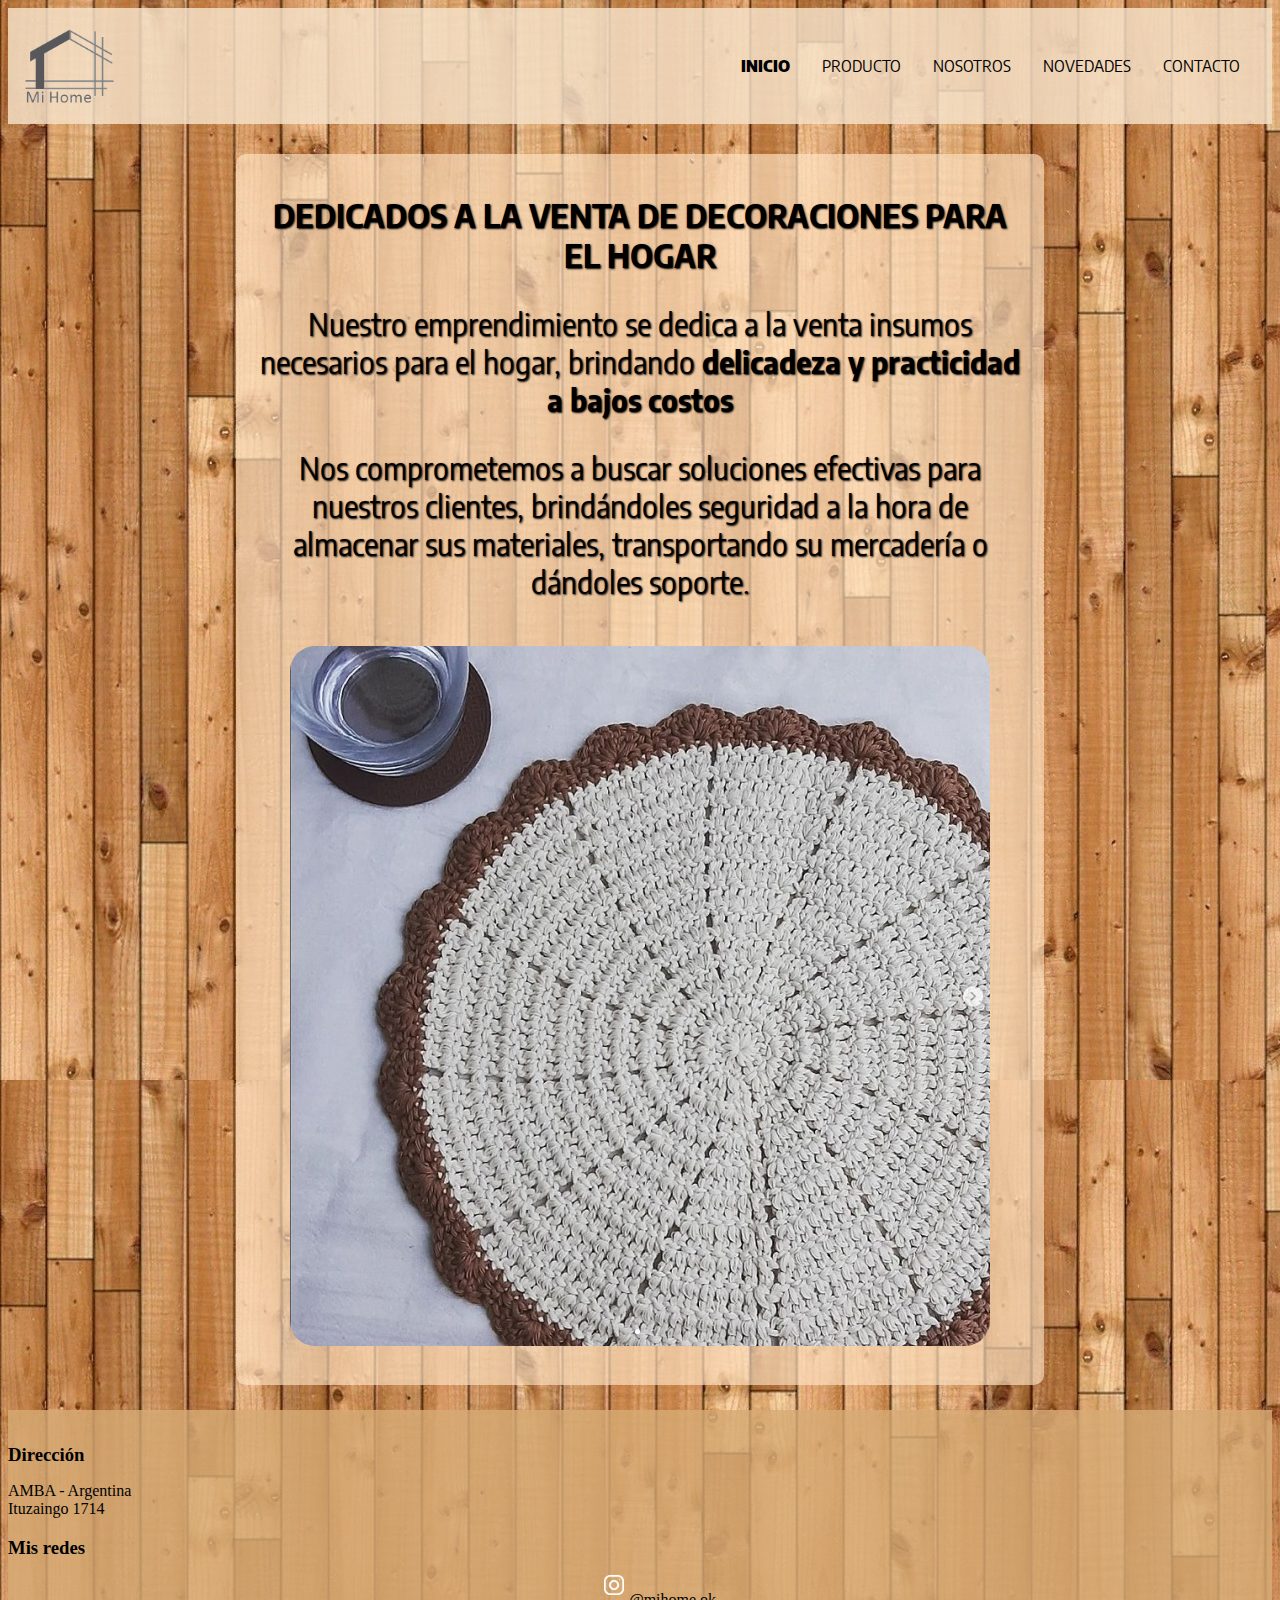
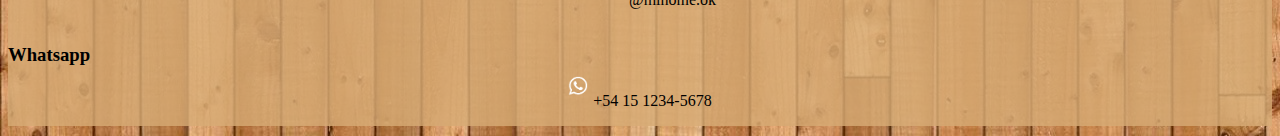
<file: index.html>
<!DOCTYPE html>
<html lang="en">

<head>
  <meta charset="UTF-8" />
  <meta http-equiv="X-UA-Compatible" content="IE=edge" />
  <meta name="viewport" content="width=device-width, initial-scale=1.0" />
  <meta name="keywords" content="dedicados, venta, decoracion, hogar, soluciones, emprendimiento, mercaderia, delicadeza">
  <meta name="description" content="Tienda online de decoraciones para el hogar a bajo costo">
  <link href="https://cdn.jsdelivr.net/npm/bootstrap@5.2.0/dist/css/bootstrap.min.css" rel="stylesheet"
    integrity="sha384-gH2yIJqKdNHPEq0n4Mqa/HGKIhSkIHeL5AyhkYV8i59U5AR6csBvApHHNl/vI1Bx" crossorigin="anonymous" />
  <link rel="stylesheet" href="./css/style.css" />
  <title>Inicio | SassII-SEO</title>
</head>

<body background="./img/madera.jpg">
  <header class="header">
        <img class="header__img" src="./img/SodaPDF-converted-SelloC.png" alt="logo">
        <nav class="header__nav">
          <ul class="header__ul">
            <li><a class="header__ul--active" href="./index.html">INICIO</a></li>
            <li><a href="./pages/productos.html">PRODUCTO</a></li>
            <li><a href="./pages/nosotros.html">NOSOTROS</a></li>
            <li><a href="./pages/novedades.html">NOVEDADES</a></li>
            <li><a href="./pages/contacto.html">CONTACTO</a></li>
          </ul>
        </nav>
  </header>
  <main class="main">
    <h1 class="main__h1">DEDICADOS A LA VENTA DE DECORACIONES PARA EL HOGAR</h1>
    <p class="main__p">Nuestro emprendimiento se dedica a la venta insumos necesarios para el hogar, brindando <strong>delicadeza y practicidad a bajos costos</strong></p>
    <p class="main__p">Nos comprometemos a buscar soluciones efectivas para nuestros clientes, brindándoles seguridad a la hora de almacenar sus materiales, transportando su mercadería o dándoles soporte.</p>
    <img class="main__img" src="./img/1.jpg" alt="Imagen1">
  </main>
  <footer class="text-center footer-style">
    <div class="container">
      <div class="row text">
        <div class="col-md-4 footer-col">
          <h3>Dirección</h3>
          <p>
            AMBA - Argentina <br />
            Ituzaingo 1714
          </p>
        </div>
        <div class="col-md-4 footer-col">
          <h3>Mis redes</h3>
          <ul class="list-inline">
            <div class="foot">
              <img class="instagram" src="./img/instagram.png" alt="instagram" />
              <p>@mihome.ok</p>
            </div>
          </ul>
        </div>
        <div class="col-md-4 footer-col">
          <h3>Whatsapp</h3>
          <div class="foot">
            <img class="instagram" src="./img/whatsapp.png" alt="wsp" />
            <p>+54 15 1234-5678</p>
          </div>
        </div>
      </div>
    </div>
  </footer>

  <script src="https://cdn.jsdelivr.net/npm/bootstrap@5.2.0/dist/js/bootstrap.bundle.min.js"
    integrity="sha384-A3rJD856KowSb7dwlZdYEkO39Gagi7vIsF0jrRAoQmDKKtQBHUuLZ9AsSv4jD4Xa"
    crossorigin="anonymous"></script>
</body>

</html>
</file>
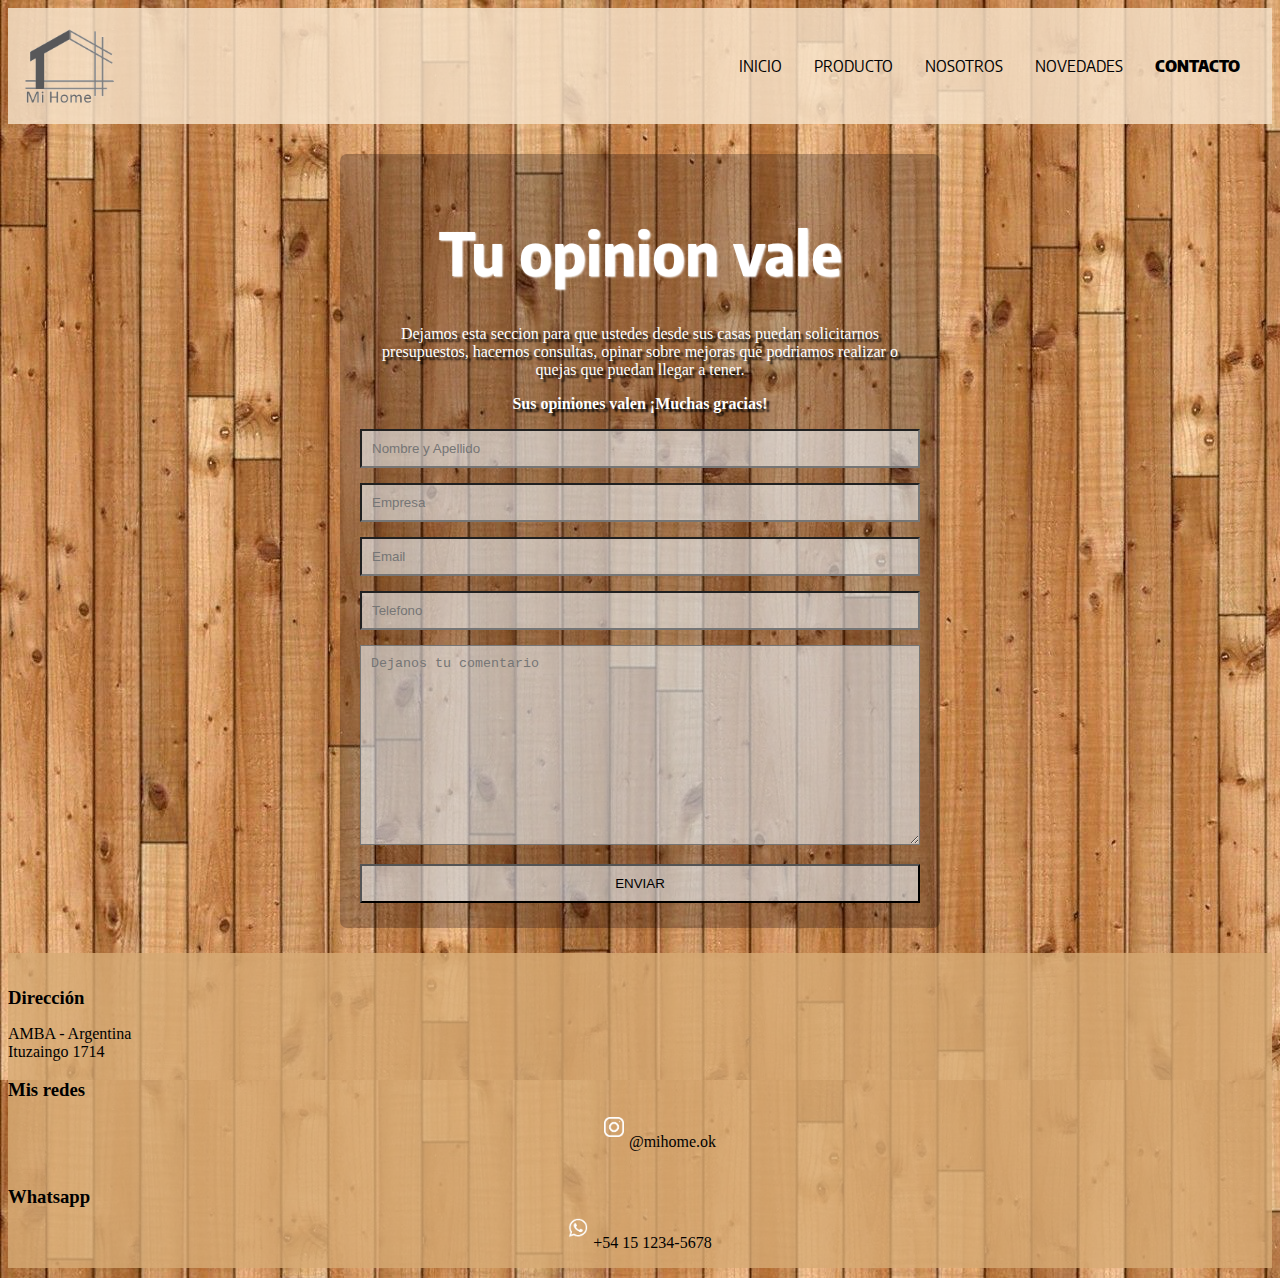
<file: pages/contacto.html>
<!DOCTYPE html>
<html lang="en">

<head>
  <meta charset="UTF-8" />
  <meta http-equiv="X-UA-Compatible" content="IE=edge" />
  <meta name="viewport" content="width=device-width, initial-scale=1.0" />
  <meta name="keywords" content="opinion, seccion, solicitarnos, presupuestos, consultas, mejoras">
  <meta name="description" content="Sus opiniones valen ¡Muchas gracias!">
  <link href="https://cdn.jsdelivr.net/npm/bootstrap@5.2.0/dist/css/bootstrap.min.css" rel="stylesheet"
    integrity="sha384-gH2yIJqKdNHPEq0n4Mqa/HGKIhSkIHeL5AyhkYV8i59U5AR6csBvApHHNl/vI1Bx" crossorigin="anonymous" />
  <link rel="stylesheet" href="../css/style.css" />
  <title>MiHome | Contacto</title>
</head>

<body background="../img/madera.jpg">
  <header class="header">
    <img class="header__img" src="../img/SodaPDF-converted-SelloC.png" alt="logo">
    <nav class="header__nav">
      <ul class="header__ul">
        <li><a href="../index.html">INICIO</a></li>
        <li><a href="./productos.html">PRODUCTO</a></li>
        <li><a href="./nosotros.html">NOSOTROS</a></li>
        <li><a href="./novedades.html">NOVEDADES</a></li>
        <li><a class="header__ul--active" href="./contacto.html">CONTACTO</a></li>
      </ul>
    </nav>
  </header>
  <main class="contacto">
    <section class="section">
        <h1 class="section__h1 text-uppercase row">Tu opinion vale</h1>
        <p class="text-uppercase">Dejamos esta seccion para que ustedes desde sus casas puedan solicitarnos presupuestos, hacernos consultas, opinar sobre mejoras que podriamos realizar o quejas que puedan llegar a tener.</p>
        <p class="text-uppercase"><strong>Sus opiniones valen ¡Muchas gracias!</strong></p>
        <form class="form" action="#" method="get">
            <input class="form__input" type="text" placeholder="Nombre y Apellido" name="Nombre" required>
            <input class="form__input" type="business" placeholder="Empresa" name="Empresa" required>
            <input class="form__input" type="email" placeholder="Email" name="Email" required>
            <input class="form__input" type="tellphone" placeholder="Telefono" name="Telefono" required>
            <textarea class="form__input textarea" name="comments" placeholder="Dejanos tu comentario"></textarea>
            <input class="form__input boton" type="button" value="ENVIAR" class="boton">
        </form>
    </section>
    
  </main>
  <footer class="text-center footer-style">
    <div class="container">
      <div class="row text">
        <div class="col-md-4 footer-col">
          <h3>Dirección</h3>
          <p>
            AMBA - Argentina <br />
            Ituzaingo 1714
          </p>
        </div>
        <div class="col-md-4 footer-col">
          <h3>Mis redes</h3>
          <ul class="list-inline">
            <div class="foot">
              <img class="instagram" src="../img/instagram.png" alt="instagram" />
              <p>@mihome.ok</p>
            </div>
          </ul>
        </div>
        <div class="col-md-4 footer-col">
          <h3>Whatsapp</h3>
          <div class="foot">
            <img class="instagram" src="../img/whatsapp.png" alt="wsp" />
            <p>+54 15 1234-5678</p>
          </div>
        </div>
      </div>
    </div>
  </footer>

  <script src="https://cdn.jsdelivr.net/npm/bootstrap@5.2.0/dist/js/bootstrap.bundle.min.js"
    integrity="sha384-A3rJD856KowSb7dwlZdYEkO39Gagi7vIsF0jrRAoQmDKKtQBHUuLZ9AsSv4jD4Xa"
    crossorigin="anonymous"></script>
</body>

</html>
</file>
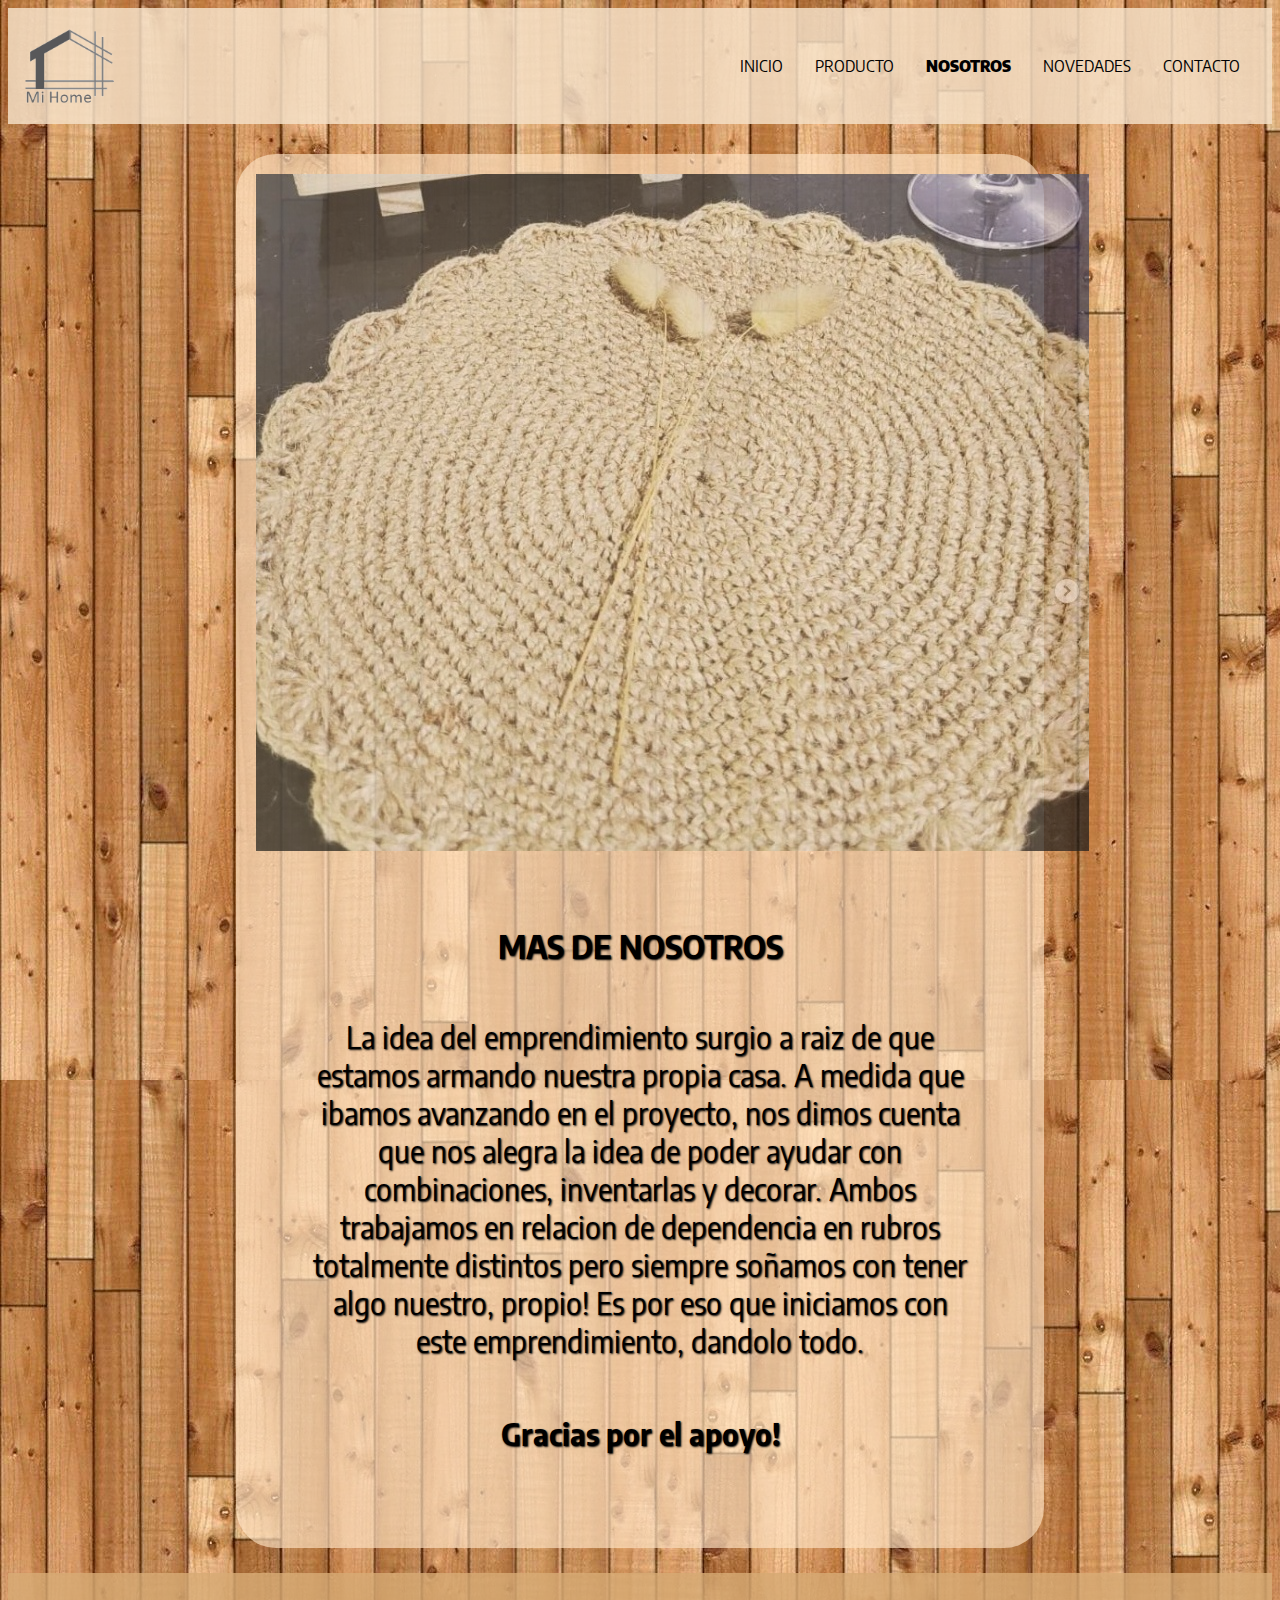
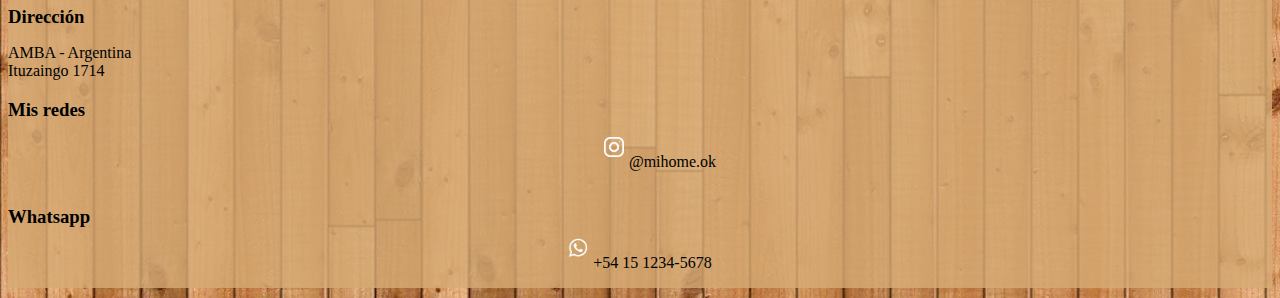
<file: pages/nosotros.html>
<!DOCTYPE html>
<html lang="en">

<head>
  <meta charset="UTF-8" />
  <meta http-equiv="X-UA-Compatible" content="IE=edge" />
  <meta name="viewport" content="width=device-width, initial-scale=1.0" />
  <meta name="keywords" content="emprendimiento, proyecto, decoracion, relacion, nosotros, apoyo">
  <meta name="description" content="Mas de nosotros">
  <link href="https://cdn.jsdelivr.net/npm/bootstrap@5.2.0/dist/css/bootstrap.min.css" rel="stylesheet"
    integrity="sha384-gH2yIJqKdNHPEq0n4Mqa/HGKIhSkIHeL5AyhkYV8i59U5AR6csBvApHHNl/vI1Bx" crossorigin="anonymous" />
  <link rel="stylesheet" href="../css/style.css" />
  <title>MiHome | Nosotros</title>
</head>

<body background="../img/madera.jpg">
  <header class="header">
    <img class="header__img" src="../img/SodaPDF-converted-SelloC.png" alt="logo">
    <nav class="header__nav">
      <ul class="header__ul">
        <li><a href="../index.html">INICIO</a></li>
        <li><a href="./productos.html">PRODUCTO</a></li>
        <li><a class="header__ul--active" href="./nosotros.html">NOSOTROS</a></li>
        <li><a href="./novedades.html">NOVEDADES</a></li>
        <li><a href="./contacto.html">CONTACTO</a></li>
      </ul>
    </nav>
  </header>
  <main class="nosotros">
    <div class="card text-bg-dark">
        <img class="nosotros-img" src="../img/10.jpg" class="card-img" alt="...">
        <div class="texto card-img-overlay">
          <h1 class="card-title">MAS DE NOSOTROS</h5>
          <p class="card-text">La idea del emprendimiento surgio a raiz de que estamos armando nuestra propia casa. A medida que ibamos avanzando en el proyecto, nos dimos cuenta que nos alegra la idea de poder ayudar con combinaciones, inventarlas y decorar. Ambos trabajamos en relacion de dependencia en rubros totalmente distintos pero siempre soñamos con tener algo nuestro, propio! Es por eso que iniciamos con este emprendimiento, dandolo todo.</p>
          <h2>Gracias por el apoyo!</h2>
        </div>
      </div>
  </main>
  <footer class="text-center footer-style">
    <div class="container">
      <div class="row text">
        <div class="col-md-4 footer-col">
          <h3>Dirección</h3>
          <p>
            AMBA - Argentina <br />
            Ituzaingo 1714
          </p>
        </div>
        <div class="col-md-4 footer-col">
          <h3>Mis redes</h3>
          <ul class="list-inline">
            <div class="foot">
              <img class="instagram" src="../img/instagram.png" alt="instagram" />
              <p>@mihome.ok</p>
            </div>
          </ul>
        </div>
        <div class="col-md-4 footer-col">
          <h3>Whatsapp</h3>
          <div class="foot">
            <img class="instagram" src="../img/whatsapp.png" alt="wsp" />
            <p>+54 15 1234-5678</p>
          </div>
        </div>
      </div>
    </div>
  </footer>

  <script src="https://cdn.jsdelivr.net/npm/bootstrap@5.2.0/dist/js/bootstrap.bundle.min.js"
    integrity="sha384-A3rJD856KowSb7dwlZdYEkO39Gagi7vIsF0jrRAoQmDKKtQBHUuLZ9AsSv4jD4Xa"
    crossorigin="anonymous"></script>
</body>

</html>
</file>
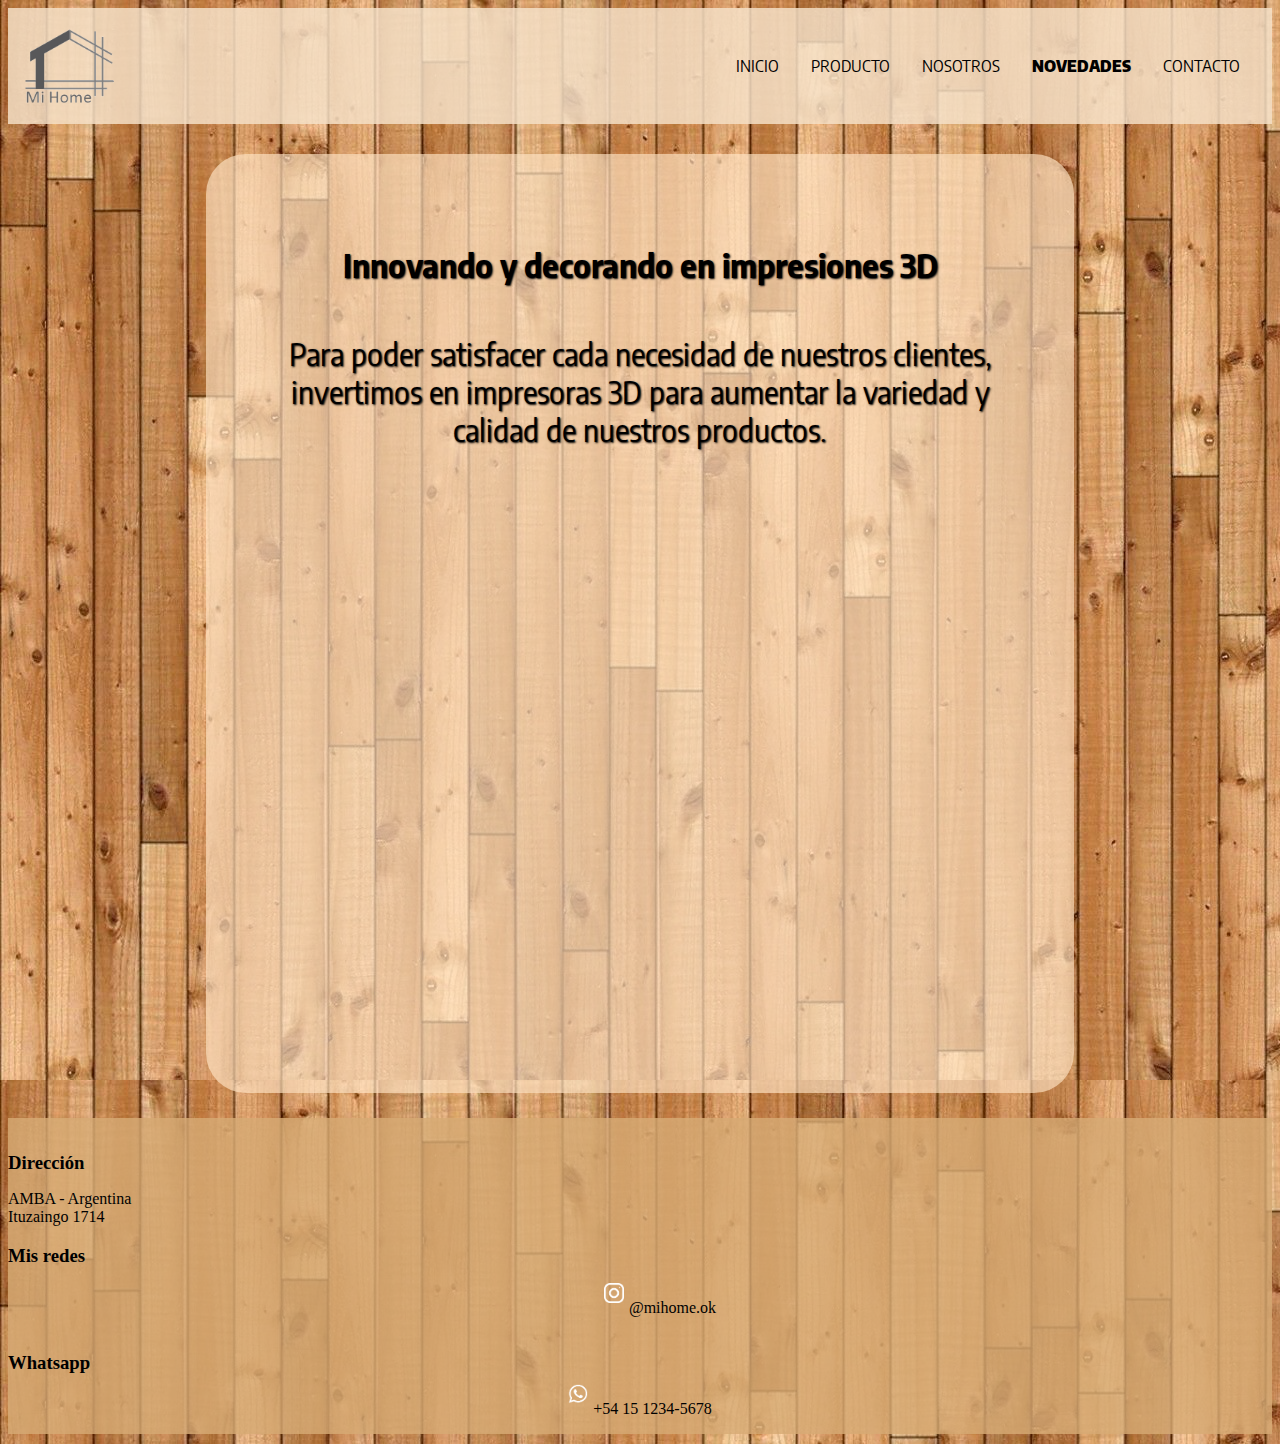
<file: pages/novedades.html>
<!DOCTYPE html>
<html lang="en">

<head>
  <meta charset="UTF-8" />
  <meta http-equiv="X-UA-Compatible" content="IE=edge" />
  <meta name="viewport" content="width=device-width, initial-scale=1.0" />
  <meta name="keywords" content="3d, innovando, impresoras, productos, calidad, variedad, necesidad">
  <meta name="description" content="INVERTIMOS EN IMPRESORAS 3D PARA AUMENTAR LA VARIEDAD Y CALIDAD DE NUESTROS PRODUCTOS">
  <link href="https://cdn.jsdelivr.net/npm/bootstrap@5.2.0/dist/css/bootstrap.min.css" rel="stylesheet"
    integrity="sha384-gH2yIJqKdNHPEq0n4Mqa/HGKIhSkIHeL5AyhkYV8i59U5AR6csBvApHHNl/vI1Bx" crossorigin="anonymous" />
  <link rel="stylesheet" href="../css/style.css" />
  <title>MiHome | Novedades</title>
</head>

<body background="../img/madera.jpg">
  <header class="header">
    <img class="header__img" src="../img/SodaPDF-converted-SelloC.png" alt="logo">
    <nav class="header__nav">
      <ul class="header__ul">
        <li><a href="../index.html">INICIO</a></li>
        <li><a href="./productos.html">PRODUCTO</a></li>
        <li><a href="./nosotros.html">NOSOTROS</a></li>
        <li><a class="header__ul--active" href="./novedades.html">NOVEDADES</a></li>
        <li><a href="./contacto.html">CONTACTO</a></li>
      </ul>
    </nav>
  </header>
  <main class="novedades">
    <h1 class="novedades__h1 text-uppercase row">Innovando y decorando en impresiones 3D</h1>
  <div>
    <p class="text-uppercase texto1">Para poder satisfacer cada necesidad de nuestros clientes, invertimos en impresoras 3D para aumentar la variedad y calidad de nuestros productos.</p>
  </div>

  <iframe class="video3d" width="700" height="500" src="https://www.youtube.com/embed/0BnBPN8WXek?autoplay=1" title="YouTube video player" frameborder="0" allow="accelerometer; ; clipboard-write; encrypted-media; gyroscope; picture-in-picture" allowfullscreen></iframe>
  </main>
  <footer class="text-center footer-style">
    <div class="container">
      <div class="row text">
        <div class="col-md-4 footer-col">
          <h3>Dirección</h3>
          <p>
            AMBA - Argentina <br />
            Ituzaingo 1714
          </p>
        </div>
        <div class="col-md-4 footer-col">
          <h3>Mis redes</h3>
          <ul class="list-inline">
            <div class="foot">
              <img class="instagram" src="../img/instagram.png" alt="instagram" />
              <p>@mihome.ok</p>
            </div>
          </ul>
        </div>
        <div class="col-md-4 footer-col">
          <h3>Whatsapp</h3>
          <div class="foot">
            <img class="instagram" src="../img/whatsapp.png" alt="wsp" />
            <p>+54 15 1234-5678</p>
          </div>
        </div>
      </div>
    </div>
  </footer>

  <script src="https://cdn.jsdelivr.net/npm/bootstrap@5.2.0/dist/js/bootstrap.bundle.min.js"
    integrity="sha384-A3rJD856KowSb7dwlZdYEkO39Gagi7vIsF0jrRAoQmDKKtQBHUuLZ9AsSv4jD4Xa"
    crossorigin="anonymous"></script>
</body>

</html>
</file>
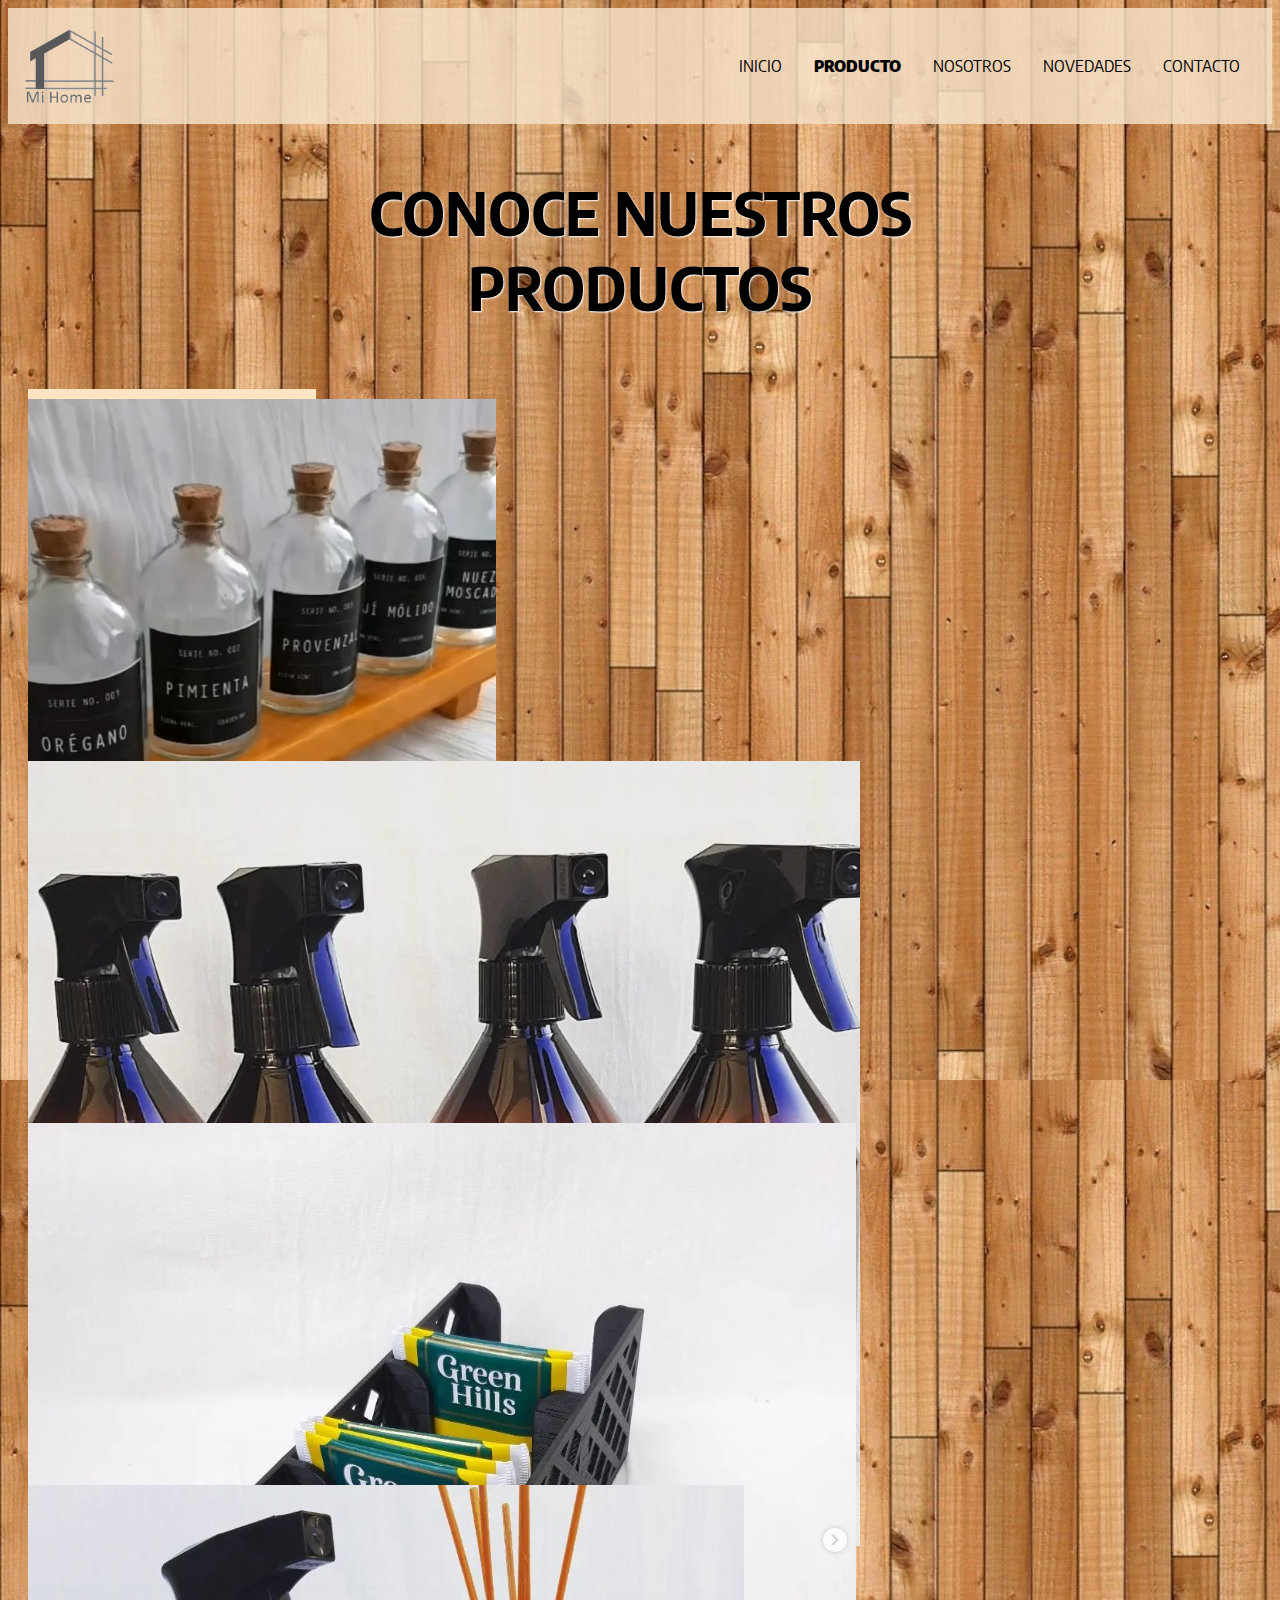
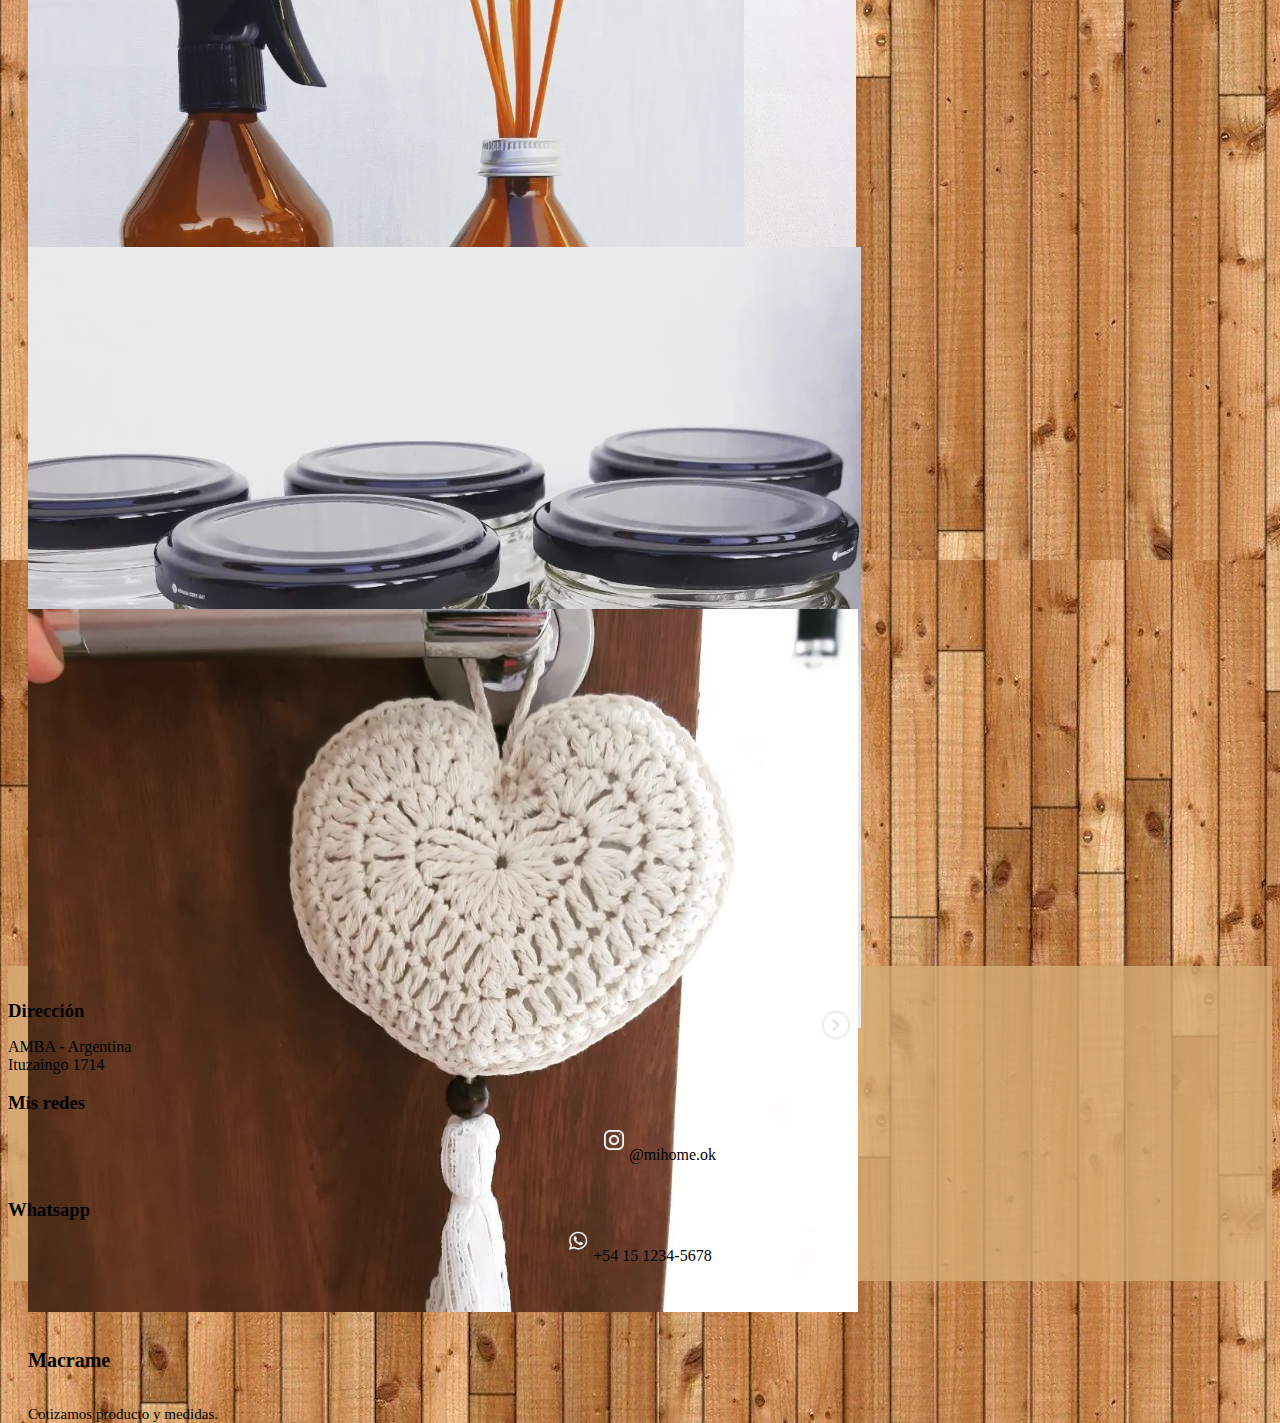
<file: pages/productos.html>
<!DOCTYPE html>
<html lang="en">

<head>
  <meta charset="UTF-8" />
  <meta http-equiv="X-UA-Compatible" content="IE=edge" />
  <meta name="viewport" content="width=device-width, initial-scale=1.0" />
  <meta name="keywords" content="especieros, dispenser, 3d, aromatizadores, macrame, yute">
  <meta name="description" content="Conoce nuestros productos">
  <link href="https://cdn.jsdelivr.net/npm/bootstrap@5.2.0/dist/css/bootstrap.min.css" rel="stylesheet"
    integrity="sha384-gH2yIJqKdNHPEq0n4Mqa/HGKIhSkIHeL5AyhkYV8i59U5AR6csBvApHHNl/vI1Bx" crossorigin="anonymous" />
  <link rel="stylesheet" href="../css/style.css" />
  <title>MiHome | Productos</title>
</head>

<body background="../img/madera.jpg">
  <header class="header">
    <img class="header__img" src="../img/SodaPDF-converted-SelloC.png" alt="logo">
    <nav class="header__nav">
      <ul class="header__ul">
        <li><a href="../index.html">INICIO</a></li>
        <li><a class="header__ul--active" href="./productos.html">PRODUCTO</a></li>
        <li><a href="./nosotros.html">NOSOTROS</a></li>
        <li><a href="./novedades.html">NOVEDADES</a></li>
        <li><a href="./contacto.html">CONTACTO</a></li>
      </ul>
    </nav>
  </header>
  <main class="productos">
    <h1 class="productos__h1">CONOCE NUESTROS PRODUCTOS</h1>
    <div class="container">
      <div class="row">
        <div class="card" style="width: 18rem">
          <img src="../img/4.jpg" class="card-img-top" alt="perrito" />
          <div class="card-body">
            <h5 class="esp">Especieros con corcho</h5>
            <p class="espp">$1000 x 5u.</p>
          </div>
        </div>

        <div class="card" style="width: 18rem">
          <img src="../img/5.jpg" class="card-img-top" alt="perrito" />
          <div class="card-body">
            <h5 class="esp">Dispenser gatillo</h5>
            <p class="espp">$600x 2u.</p>
          </div>
        </div>

        <div class="card" style="width: 18rem">
          <img src="../img/6.jpg" class="card-img-top" alt="perrito" />
          <div class="card-body">
            <h5 class="esp">Impresiones 3D</h5>
            <p class="espp">Cotizamos por medida.</p>
          </div>
        </div>

        <div class="card" style="width: 18rem">
          <img src="../img/7.jpg" class="card-img-top" alt="perrito" />
          <div class="card-body">
            <h5 class="esp">Aromatizadores</h5>
            <p class="espp">$300 x 1u.</p>
          </div>
        </div>

        <div class="card" style="width: 18rem">
          <img src="../img/8.jpg" class="card-img-top" alt="perrito" />
          <div class="card-body">
            <h5 class="esp">Especieros a rosca</h5>
            <p class="espp">$1200 x 5u.</p>
          </div>
        </div>

        <div class="card" style="width: 18rem">
          <img src="../img/9.jpg" class="card-img-top" alt="perrito" />
          <div class="card-body">
            <h5 class="esp">Macrame</h5>
            <p class="espp">Cotizamos producto y medidas.</p>
          </div>
        </div>
      </div>
    </div>
  </main>
  <footer class="text-center footer-style">
    <div class="container">
      <div class="row text">
        <div class="col-md-4 footer-col">
          <h3>Dirección</h3>
          <p>
            AMBA - Argentina <br />
            Ituzaingo 1714
          </p>
        </div>
        <div class="col-md-4 footer-col">
          <h3>Mis redes</h3>
          <ul class="list-inline">
            <div class="foot">
              <img class="instagram" src="../img/instagram.png" alt="instagram" />
              <p>@mihome.ok</p>
            </div>
          </ul>
        </div>
        <div class="col-md-4 footer-col">
          <h3>Whatsapp</h3>
          <div class="foot">
            <img class="instagram" src="../img/whatsapp.png" alt="wsp" />
            <p>+54 15 1234-5678</p>
          </div>
        </div>
      </div>
    </div>
  </footer>

  <script src="https://cdn.jsdelivr.net/npm/bootstrap@5.2.0/dist/js/bootstrap.bundle.min.js"
    integrity="sha384-A3rJD856KowSb7dwlZdYEkO39Gagi7vIsF0jrRAoQmDKKtQBHUuLZ9AsSv4jD4Xa"
    crossorigin="anonymous"></script>
</body>

</html>
</file>
<file: css/style.css>
@import url("https://fonts.googleapis.com/css2?family=Combo&family=Encode+Sans+Semi+Condensed:wght@300;600&display=swap");
.main, .nosotros, .novedades {
  background-color: rgba(255, 228, 196, 0.658);
  color: black;
  font-family: "Encode Sans Semi Condensed", sans-serif;
  text-align: center;
  max-width: 60vw;
  margin: 0 auto;
  margin-top: 30px;
  padding: 20px;
  border-radius: 10px;
  text-shadow: 1px 1px 2px black; }
  .main p, .nosotros p, .novedades p {
    font-size: 30px; }
  .main h2, .nosotros h2, .novedades h2 {
    font-size: 30px; }

.header {
  padding: 1rem;
  background-color: rgba(245, 225, 200, 0.836);
  display: flex;
  justify-content: space-between;
  align-items: center; }
  .header__img {
    width: 90px; }
  .header__ul {
    display: flex;
    list-style: none; }
    .header__ul--active {
      font-weight: 900; }
    .header__ul li {
      padding: 1rem; }
      .header__ul li a {
        color: black;
        text-decoration: none;
        font-family: "Encode Sans Semi Condensed", sans-serif; }

.main {
  max-width: 60vw; }
  .main__img {
    border-radius: 40px;
    padding: 15px; }

.footer-style {
  padding-top: 5px;
  background-color: rgba(214, 170, 116, 0.815);
  margin-top: 25px; }
  .footer-style .text {
    padding-top: 10px; }
    .footer-style .text .footer-col {
      margin-bottom: 10px; }
      .footer-style .text .footer-col h3 {
        margin-bottom: 10px;
        font-weight: 800; }
      .footer-style .text .footer-col .foot {
        display: flex;
        justify-content: center; }
        .footer-style .text .footer-col .foot .instagram {
          width: 20px;
          height: 20px;
          margin-right: 5px; }

.productos__h1 {
  font-size: 60px;
  font-family: "Encode Sans Semi Condensed", sans-serif;
  text-align: center;
  max-width: 60vw;
  margin: 0 auto;
  margin-top: 30px;
  padding: 20px;
  border-radius: 10px;
  text-shadow: 1px 1px 2px white; }
  .productos__h1 p {
    font-size: 30px;
    font-family: "Encode Sans Semi Condensed", sans-serif; }

.productos .row {
  justify-content: space-evenly;
  width: 100%;
  padding-top: 25px; }
  .productos .row .card {
    background-color: bisque;
    margin: 20px;
    height: 38vh; }
    .productos .row .card .esp {
      font-size: 20px; }
    .productos .row .card .espp {
      font-size: 15px; }
    .productos .row .card .card-img-top {
      padding-top: 10px; }

.nosotros {
  max-width: 60vw;
  border-radius: 40px; }
  .nosotros .nosotros-img {
    opacity: 0.7; }
  .nosotros .texto {
    padding: 50px;
    box-sizing: border-box;
    display: flex;
    flex-direction: column;
    justify-content: space-around; }

.novedades {
  max-width: 60vw;
  border-radius: 40px;
  padding: 50px; }
  .novedades__h1 {
    display: flex;
    justify-content: center;
    padding: 20px; }
  .novedades .video3d {
    padding-bottom: 30px;
    padding-top: 30px; }

.contacto {
  display: flex;
  flex-direction: column; }
  .contacto .section {
    width: 600px;
    margin: auto;
    background-color: transparent;
    background-color: #11020245;
    color: white;
    text-shadow: 3px 3px 2px black;
    padding: 10px 20px;
    box-sizing: border-box;
    margin-top: 30px;
    border-radius: 7px;
    text-align: center; }
    .contacto .section__h1 {
      display: flex;
      justify-content: center;
      padding: 20px;
      font-size: 60px;
      font-family: "Encode Sans Semi Condensed", sans-serif;
      text-align: center;
      max-width: 60vw;
      margin: 0 auto;
      margin-top: 30px;
      padding: 20px;
      border-radius: 10px;
      text-shadow: 1px 1px 2px white; }
      .contacto .section__h1 p {
        font-size: 30px;
        font-family: "Encode Sans Semi Condensed", sans-serif; }
    .contacto .section .form__input {
      width: 100%;
      margin-bottom: 15px;
      padding: 10px;
      box-sizing: border-box;
      background-color: rgba(240, 248, 255, 0.568); }
    .contacto .section .form .textarea {
      min-height: 200px;
      max-height: 500px;
      max-width: 100%; }
</file>
